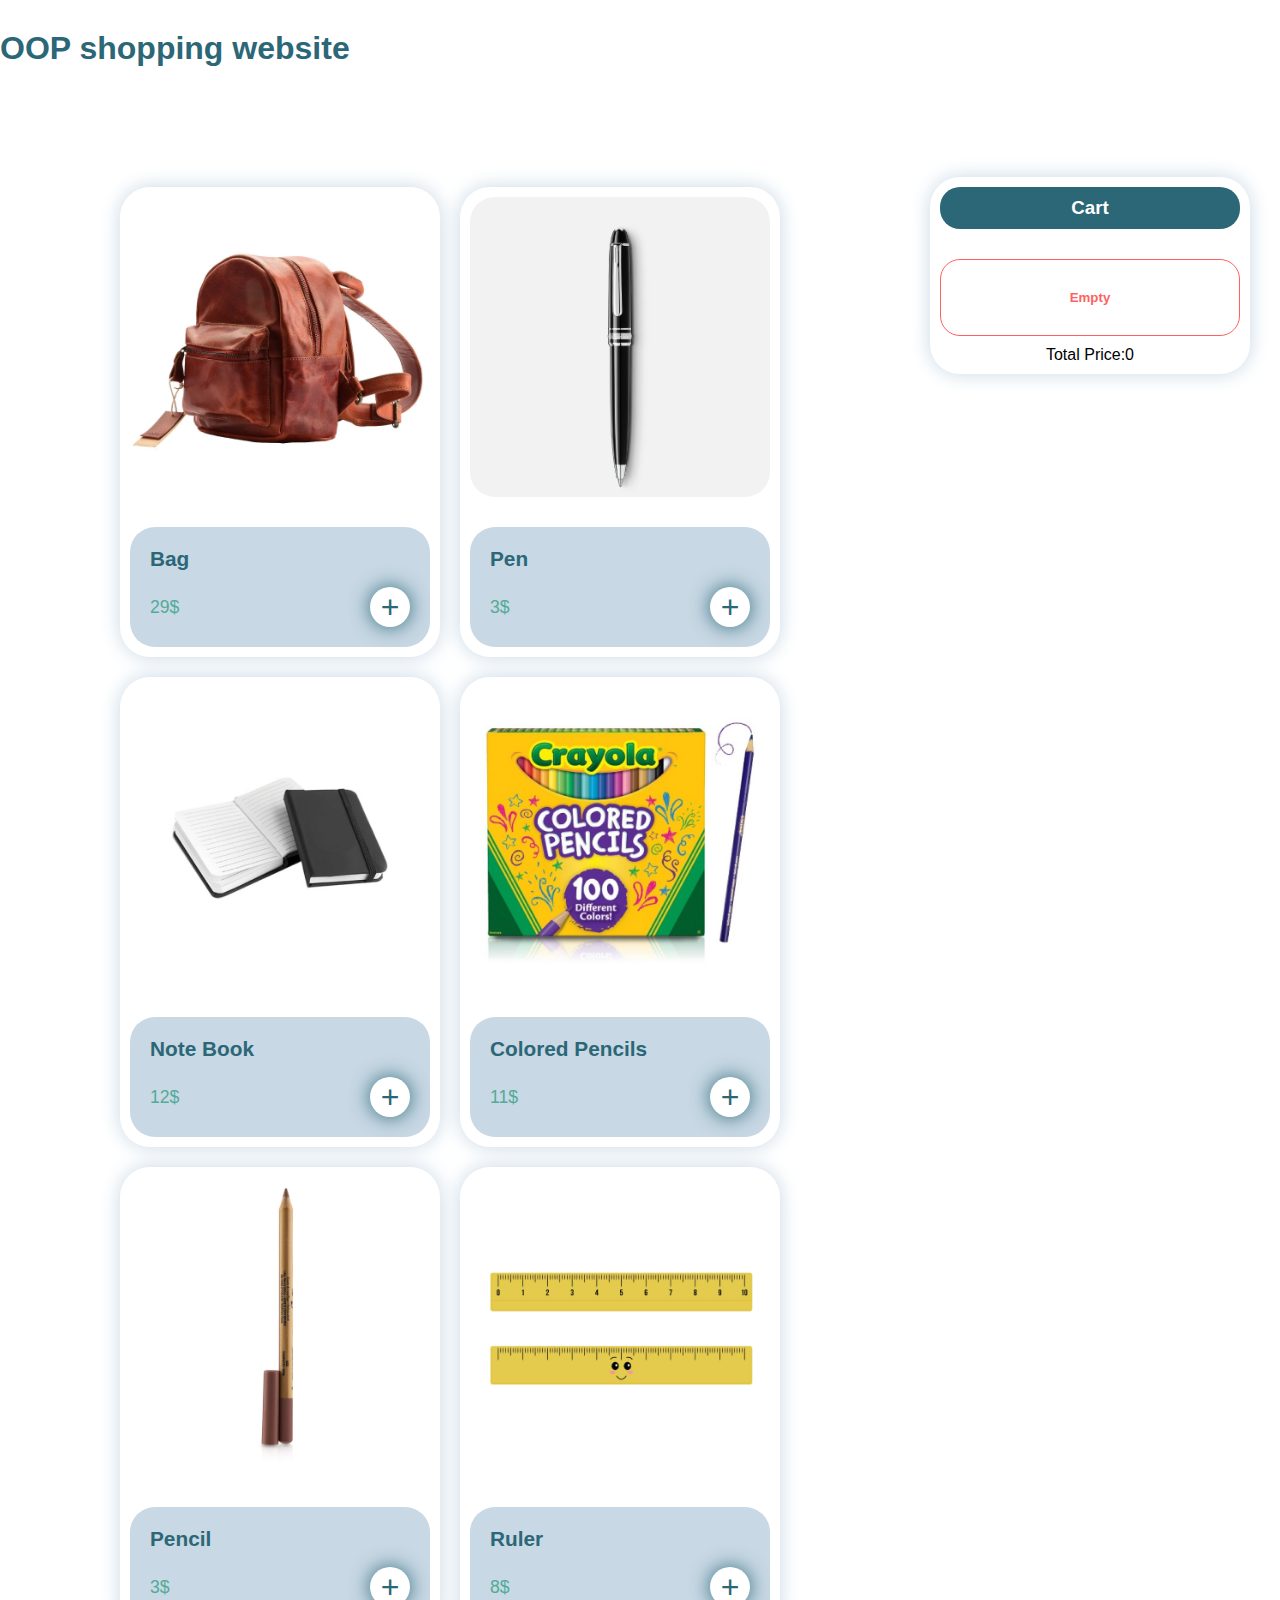
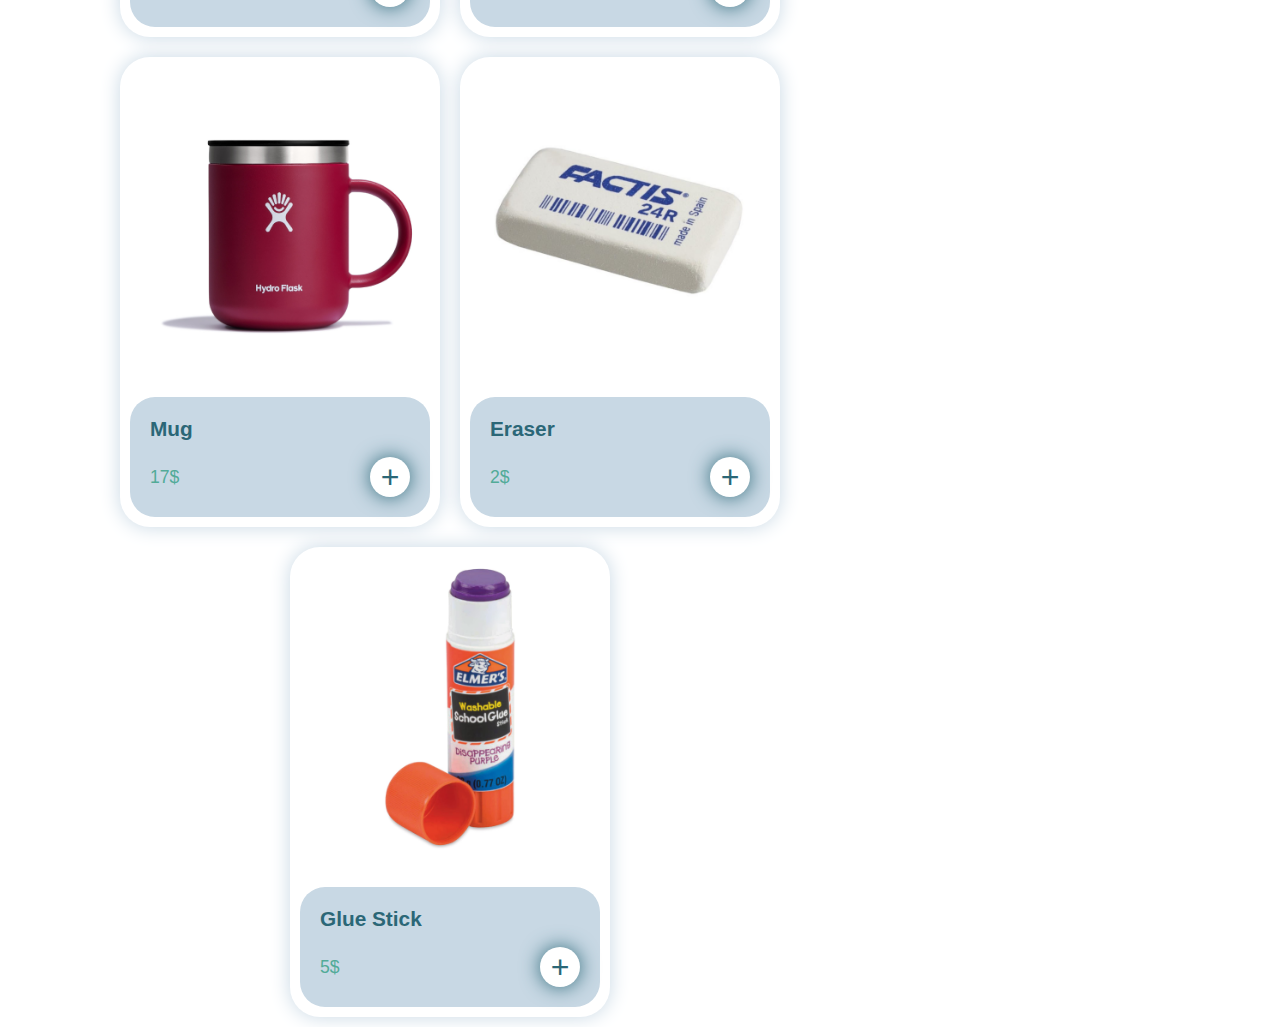
<file: index.html>
<!DOCTYPE html>
<html lang="en">
<head>
    <meta charset="UTF-8">
    <meta name="viewport" content="width=device-width, initial-scale=1.0">
    <title>Shopping Website</title>
    <link rel="stylesheet" href="./css/style.css">
</head>
<body>
    <header>
        <h1>OOP shopping website</h1>
    </header>
    <main>
        <section id="products"></section>
        <section id="cart">
            <h3>Cart</h3>
            <section id="cart-list"><h5>Empty</h5></section>
            <section id="total-price">Total Price:<span>0</span></section>
        </section>
    </main>

    <script type="module" src="./app.js"></script>
</body>
</html>
</file>
<file: css/style.css>
:root {
    --color-primary : #2b6777;
    --color-secondary : #c8d8e4;
    --color-background : #ffffff;
    --color-text : #52ab98;
    --color-error :#ff6161;
}
*{
    padding: 0;
    margin: 0;
    box-sizing: border-box;
    font-family: ubuntu , Arial, Helvetica, sans-serif;
}
body{
    max-width: 1400px;
    margin: auto;
}
header{
    color: var(--color-primary);
    padding: 30px 0px ;
}
main{
    display: flex;
    justify-content: space-between;
    margin-top: 80px;
}
#products{
    display: flex;
    flex-direction: row;
    justify-content: center;
    flex-wrap: wrap;
    align-content: flex-start;
}
#products > div { 
    width: 320px;
    display: flex;
    flex-direction: column;
    align-items: center;
    justify-content: space-between;
    box-shadow: 0px 0px 20px 0px var(--color-secondary);
    border-radius: 30px;
    padding: 10px;
    margin: 10px;
} 
#products img {
    width: 300px;
    border-radius: 25px;
}
#product-info{
    display: flex;
    flex-direction: column;
    justify-content: space-between;
    background-color: var(--color-secondary);
    width: 100%;
    border-radius: 25px;
    height: 120px;
    padding: 20px;
    margin-top: 30px;
}
#product-info h3{
    color: var(--color-primary);
    font-size: 1.3rem;
}
#product-info span{
    font-size: 1.1rem;
    color: var(--color-text);
}
#product-info button { 
    background-color: var(--color-background);
    border: none;
    width: 40px;
    height: 40px;
    border-radius: 50%;
    font-size: 2rem;
    color: var(--color-primary);
    cursor: pointer;
    box-shadow: 0px 0px 20px var(--color-primary);
    align-self: self-end;
    transition: all 0.2s ease-in;
}
#product-info button:hover{
    background-color: var(--color-primary);
    color: #ffffff;
 }
#info{
    display: flex;
    align-items: center;
    justify-content: space-between;
}
#cart{
    width: 320px;
    height: fit-content;
    display: flex;
    flex-direction: column;
    align-items: center;
    justify-content: space-between;
    box-shadow: 0px 0px 20px 0px var(--color-secondary);
    border-radius: 30px;
    padding: 10px;
    margin: 0px 30px;

}
#cart>h3{
    width: 100%;
    padding: 10px 0px;
    text-align: center;
    background-color: var(--color-primary);
    color: var(--color-background);
    border-radius: 20px;
    margin-bottom: 20px;

}
#cart-list{
    padding: 10px 0px;
    width: 300px;
}
#cart-list > div{
    width: 100%;
    height: fit-content;
    background-color: var(--color-secondary);
    display: flex;
    flex-direction: row;
    justify-content: space-between;
    align-items: center;
    margin-bottom: 10px;
    border-radius: 20px;
    padding: 10px;
    
}
#cart-list div img{
width: 63px;
border-radius: 50%;
}
#cart-info{
    color: var(--color-primary);
    width: 100px;
}
#cart-list h5{
    border: var(--color-error) 1px solid;
    color: var(--color-error);
    width: 100%;
    padding: 30px 0px;
    text-align: center;
    border-radius:20px ;
}
#cart-list p{
    color: var(--color-text);
}
#cart-list button{
    border-radius: 50px;
    padding: 5px 10px;
    cursor: pointer;
}

#cart-control div{
    margin-bottom: 5px;

}
#cart-list button {
    transition: all 0.2s ease;
}
#dec , #inc {
    border: none;
}
#dec:hover{
    background-color: var(--color-error);
    color: var(--color-background);

}
#inc:hover{
    color: var(--color-background);
    background-color: var(--color-primary);
}
#remove{
border: none;
}
#remove:hover{
    background-color: var(--color-error);
    color: #fff;
}
</file>
